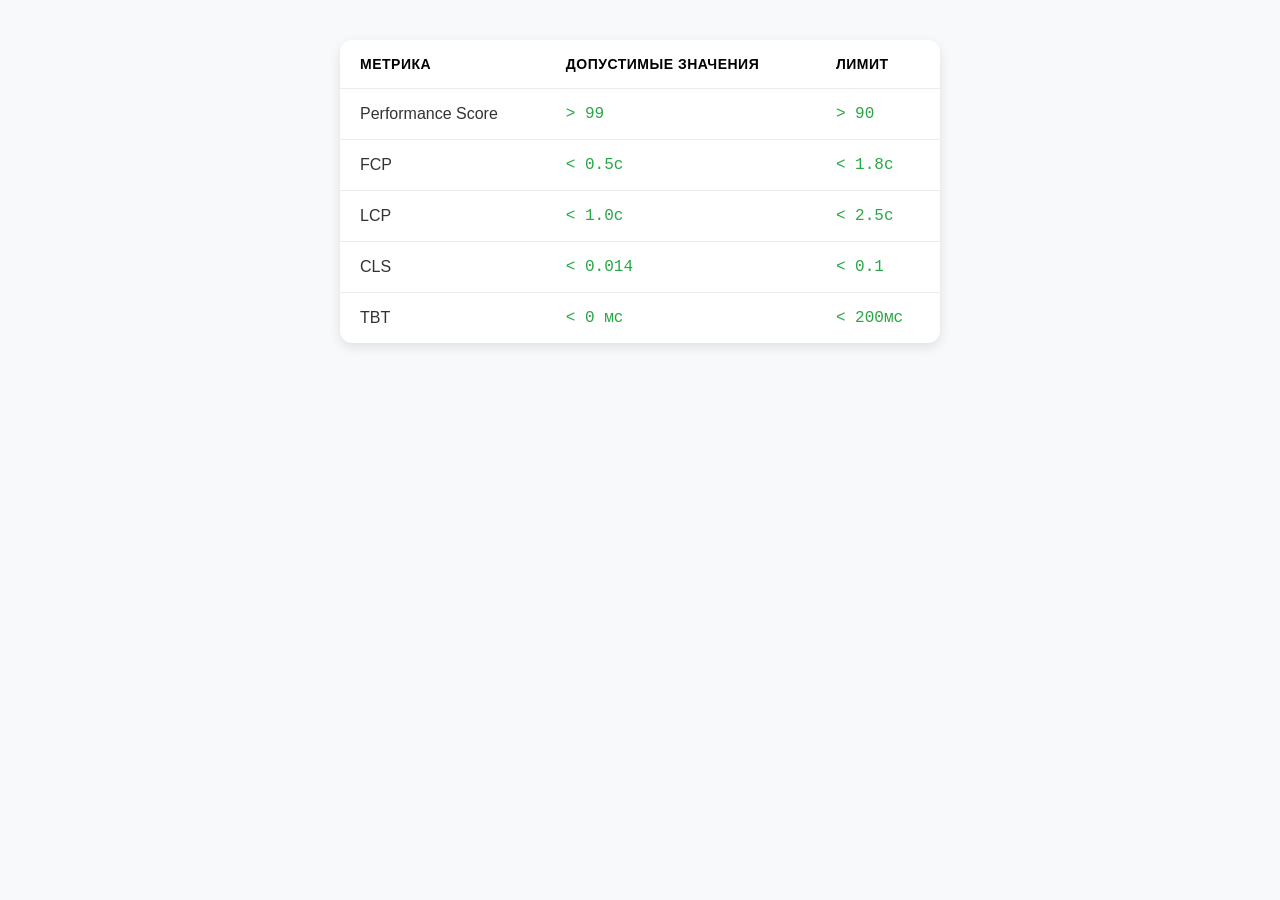
<file: before-optimization.html>
<!DOCTYPE html>
<html lang="ru">
<head>
    <meta charset="UTF-8">
    <meta name="viewport" content="width=device-width, initial-scale=1.0">
    <title>Метрики производительности</title>
    <style>
        body {
            font-family: -apple-system, BlinkMacSystemFont, 'Segoe UI', Roboto, sans-serif;
            margin: 40px;
            background-color: #f8f9fa;
            color: #333;
        }
        table {
            width: 100%;
            max-width: 600px;
            border-collapse: collapse;
            background: white;
            border-radius: 12px;
            overflow: hidden;
            box-shadow: 0 4px 12px rgba(0,0,0,0.1);
            margin: 0 auto;
        }
        th, td {
            padding: 16px 20px;
            text-align: left;
            border-bottom: 1px solid #e9ecef;
        }
        th {
            background:(135deg, #667eea 0%,  100%);
            color: black;
            font-weight: 600;
            text-transform: uppercase;
            font-size: 14px;
            letter-spacing: 0.5px;
        }
        tr:hover {
            background-color: #f8f9ff;
            transform: scale(1.01);
            transition: all 0.2s ease;
        }
        tr:last-child td {
            border-bottom: none;
        }
        .metric-good {
            color: #28a745;
            font-weight: 500;
        }
        .metric-time {
            font-family: 'Courier New', monospace;
        }
        @media (max-width: 768px) {
            body {
                margin: 20px;
            }
            th, td {
                padding: 12px 12px;
                font-size: 14px;
            }
        }
    </style>
</head>
<body>
    <table id="perf-table">
        <thead>
            <tr>
                <th>Метрика</th>
                <th>Допустимые значения</th>
                <th>Лимит</th>
            </tr>
        </thead>
        <tbody>
            <tr>
                <td>Performance Score</td>
                <td class="metric-good metric-time">&gt; 99</td>
                <td class="metric-good metric-time">&gt; 90</td>
            </tr>
            <tr>
                <td>FCP</td>
                <td class="metric-good metric-time">&lt; 0.5с</td>
                <td class="metric-good metric-time">&lt; 1.8с</td>
            </tr>
            <tr>
                <td>LCP</td>
                <td class="metric-good metric-time">&lt; 1.0с</td>
                <td class="metric-good metric-time">&lt; 2.5с</td>
            </tr>
            <tr>
                <td>CLS</td>
                <td class="metric-good metric-time">&lt; 0.014</td>
                <td class="metric-good metric-time">&lt; 0.1</td>
            </tr>
            <tr>
                <td>TBT</td>
                <td class="metric-good metric-time">&lt; 0 мс</td>
                <td class="metric-good metric-time">&lt; 200мс</td>
            </tr>
        </tbody>
    </table>
</body>
</html>
</file>
